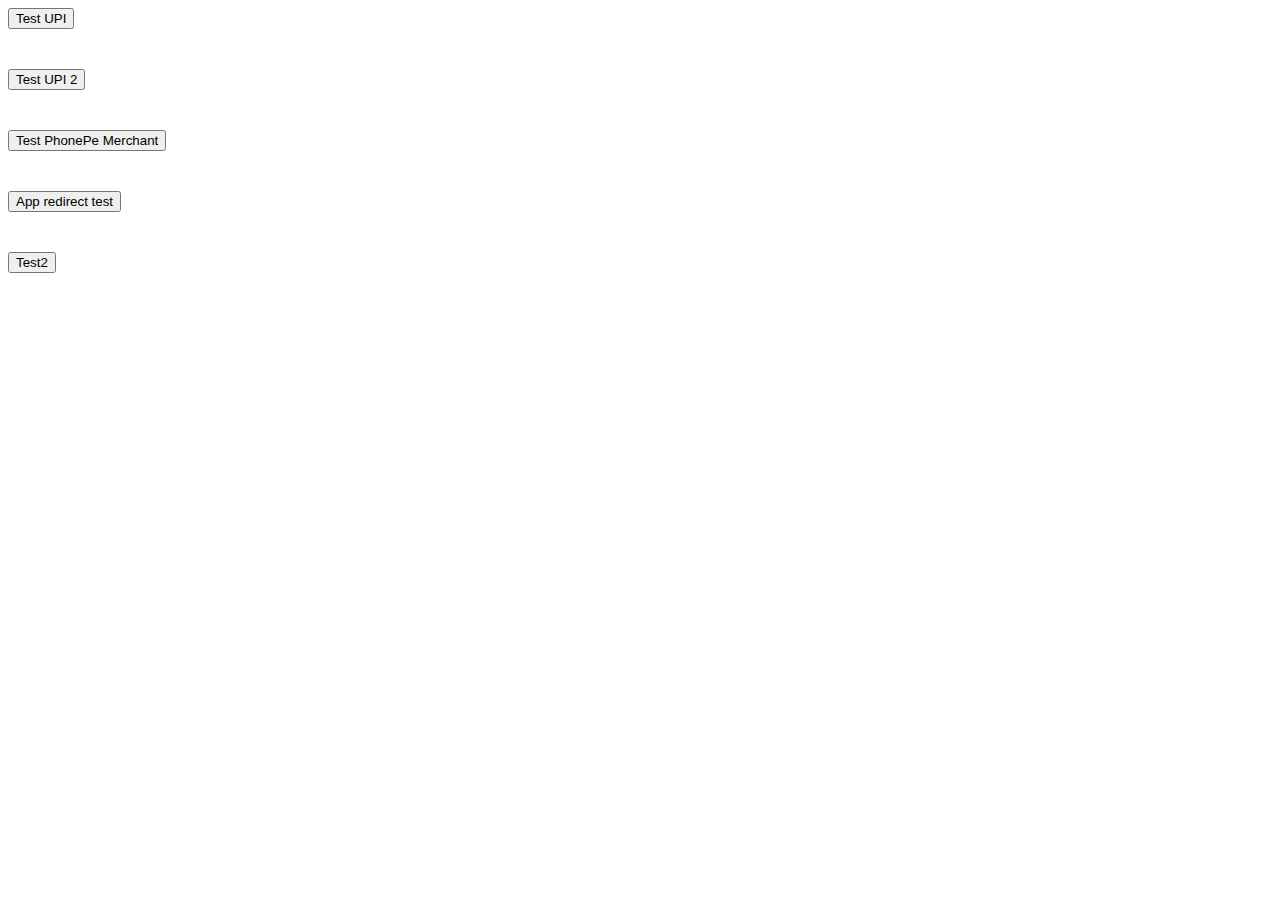
<file: index.html>
<!DOCTYPE html>
<html lang="en">
<head>
    <meta charset="UTF-8">
    <meta http-equiv="X-UA-Compatible" content="IE=edge">
    <meta name="viewport" content="width=device-width, initial-scale=1.0">
    <title>UPI Test</title>
</head>
<body>
    <div style="margin: auto;">
    <a href="upi://pay?pa=7301521600@okbizaxis&pn=BAIDYANATH%20PRASAD&mc=7372&aid=uGICAgMCc09TDYQ&tr=BCR2DN4TUT47N3K2" class="upi-pay1">
        <button type="submit">Test UPI</button>
    </a>
    </div>
    
     <div style="margin-top: 40px;">
    <a href="upi://pay?pa=8827755215@ybl&pn=Ankit%20Soni&tr=TID123475879854&am=10&url=https://spring-boot-blog-apis.herokuapp.com/api/category/upi&cu=INR" class="upi-pay1">
        <button type="submit">Test UPI 2</button>
    </a>
    </div>
    
     <div style="margin-top: 40px;">
    <a href="upi://pay?mode=05&pa=Q264261006@ybl&mc=7399&pn=PhonePeMerchant&tr=abcd6543422&am=1&orgid=180001&sign=MEUCIA0i7V3i07qr5uhvWuW9gtfVJ2p3IgsKh8DTMYmJvudSAiEA7UZcoGztQbiQCcWRt/ve5VOpPZXqaRuwLvrSP1wdFt4=" class="upi-pay1">
        <button type="submit">Test PhonePe Merchant</button>
    </a>
    </div>

      <div style="margin-top: 40px;">
    <a href="intent:#Intent;scheme=offeron;package=com.offeron.application;end">
        <button type="submit">App redirect test</button>
    </a>
    </div>

<div style="margin-top: 40px;">
    <a href="https://enterprise.google.com/android/enroll?et=TZRYZACOWBKOASFBVSHM">
        <button type="submit">Test2</button>
    </a>
    </div>
    
</body>
</html>
</file>
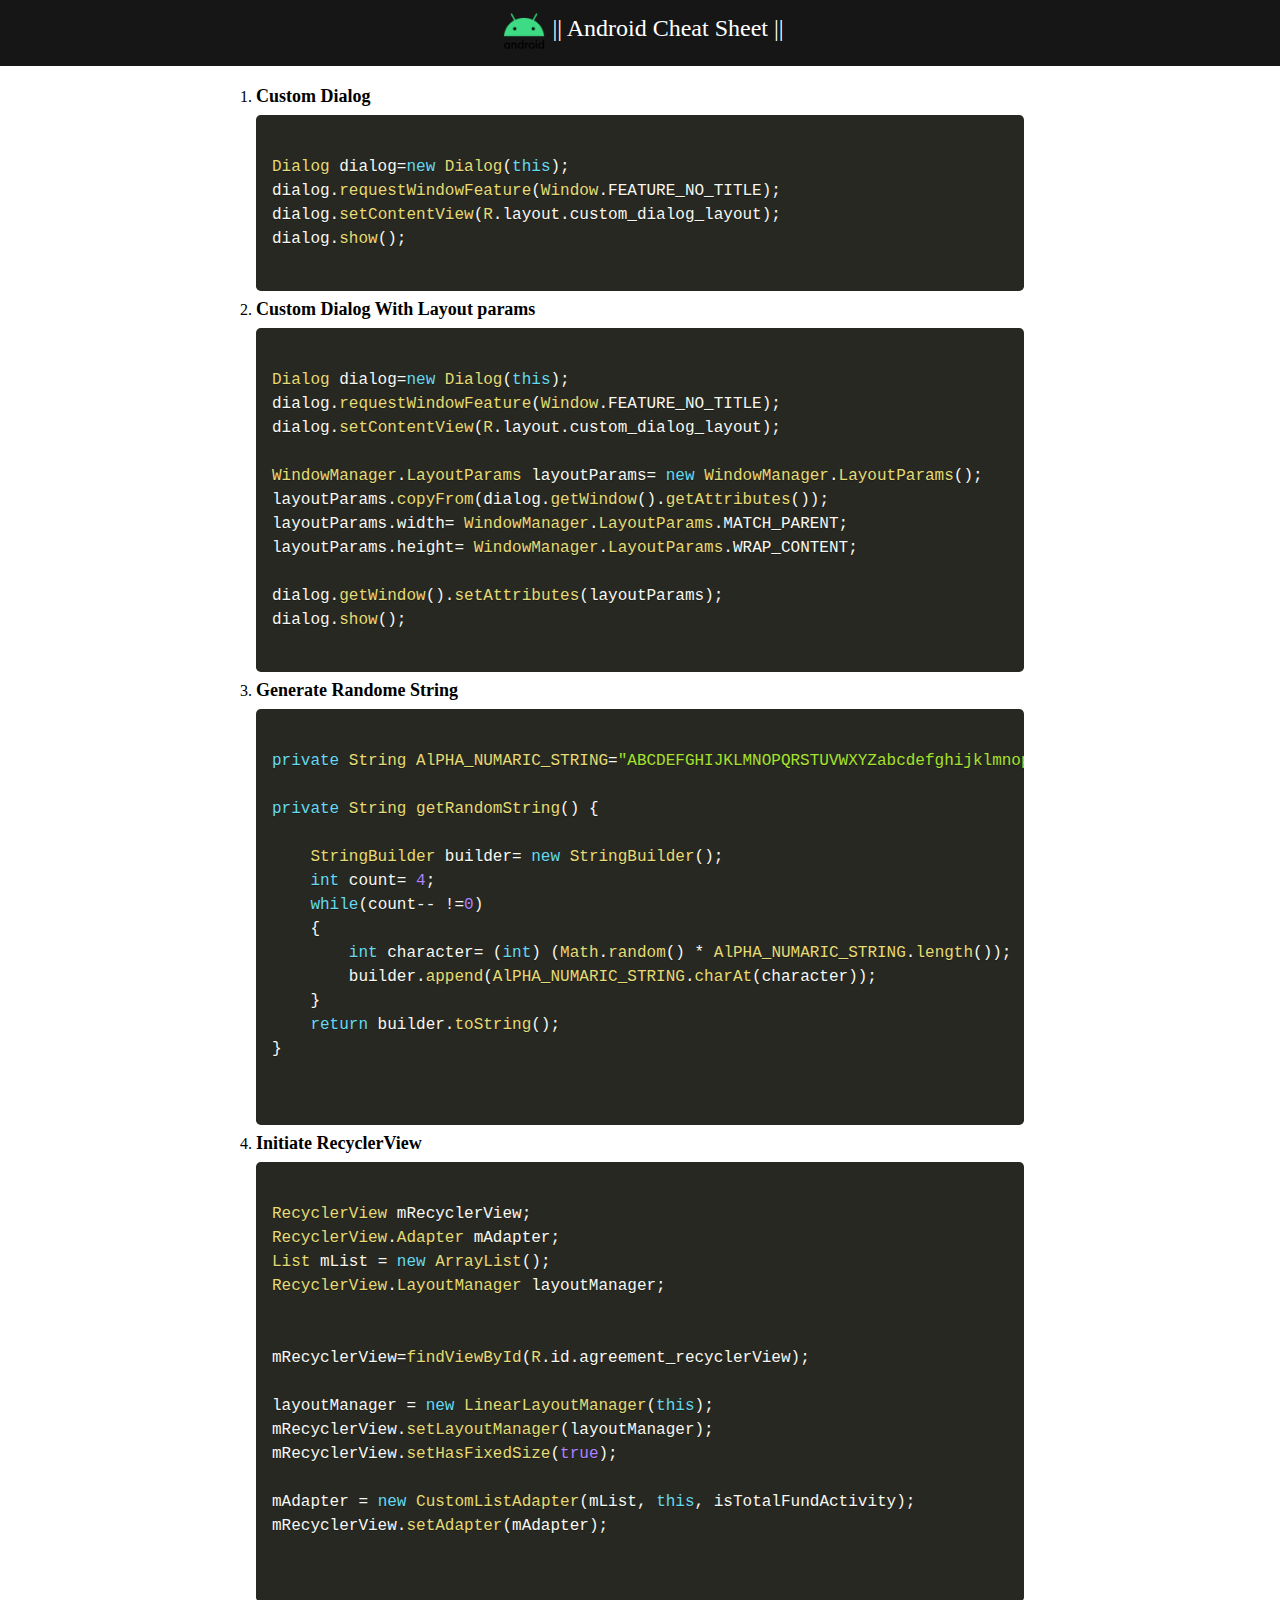
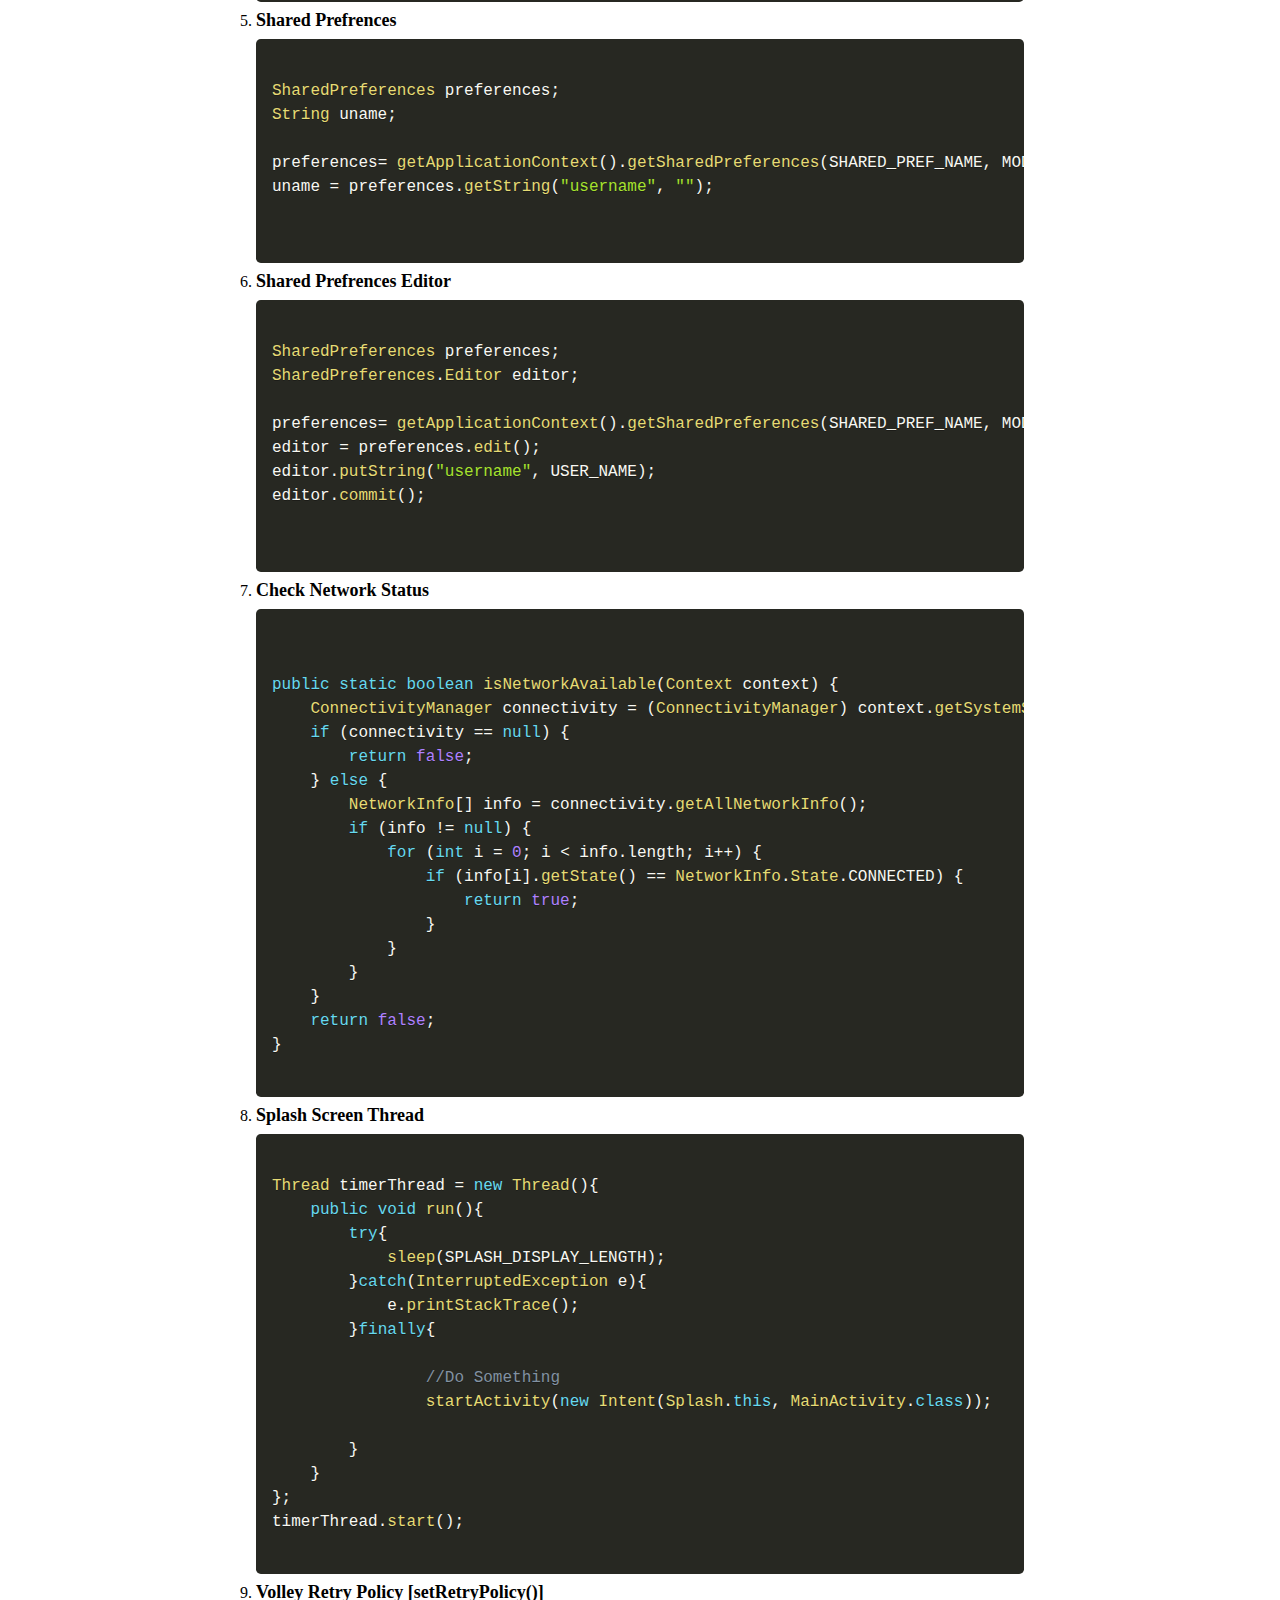
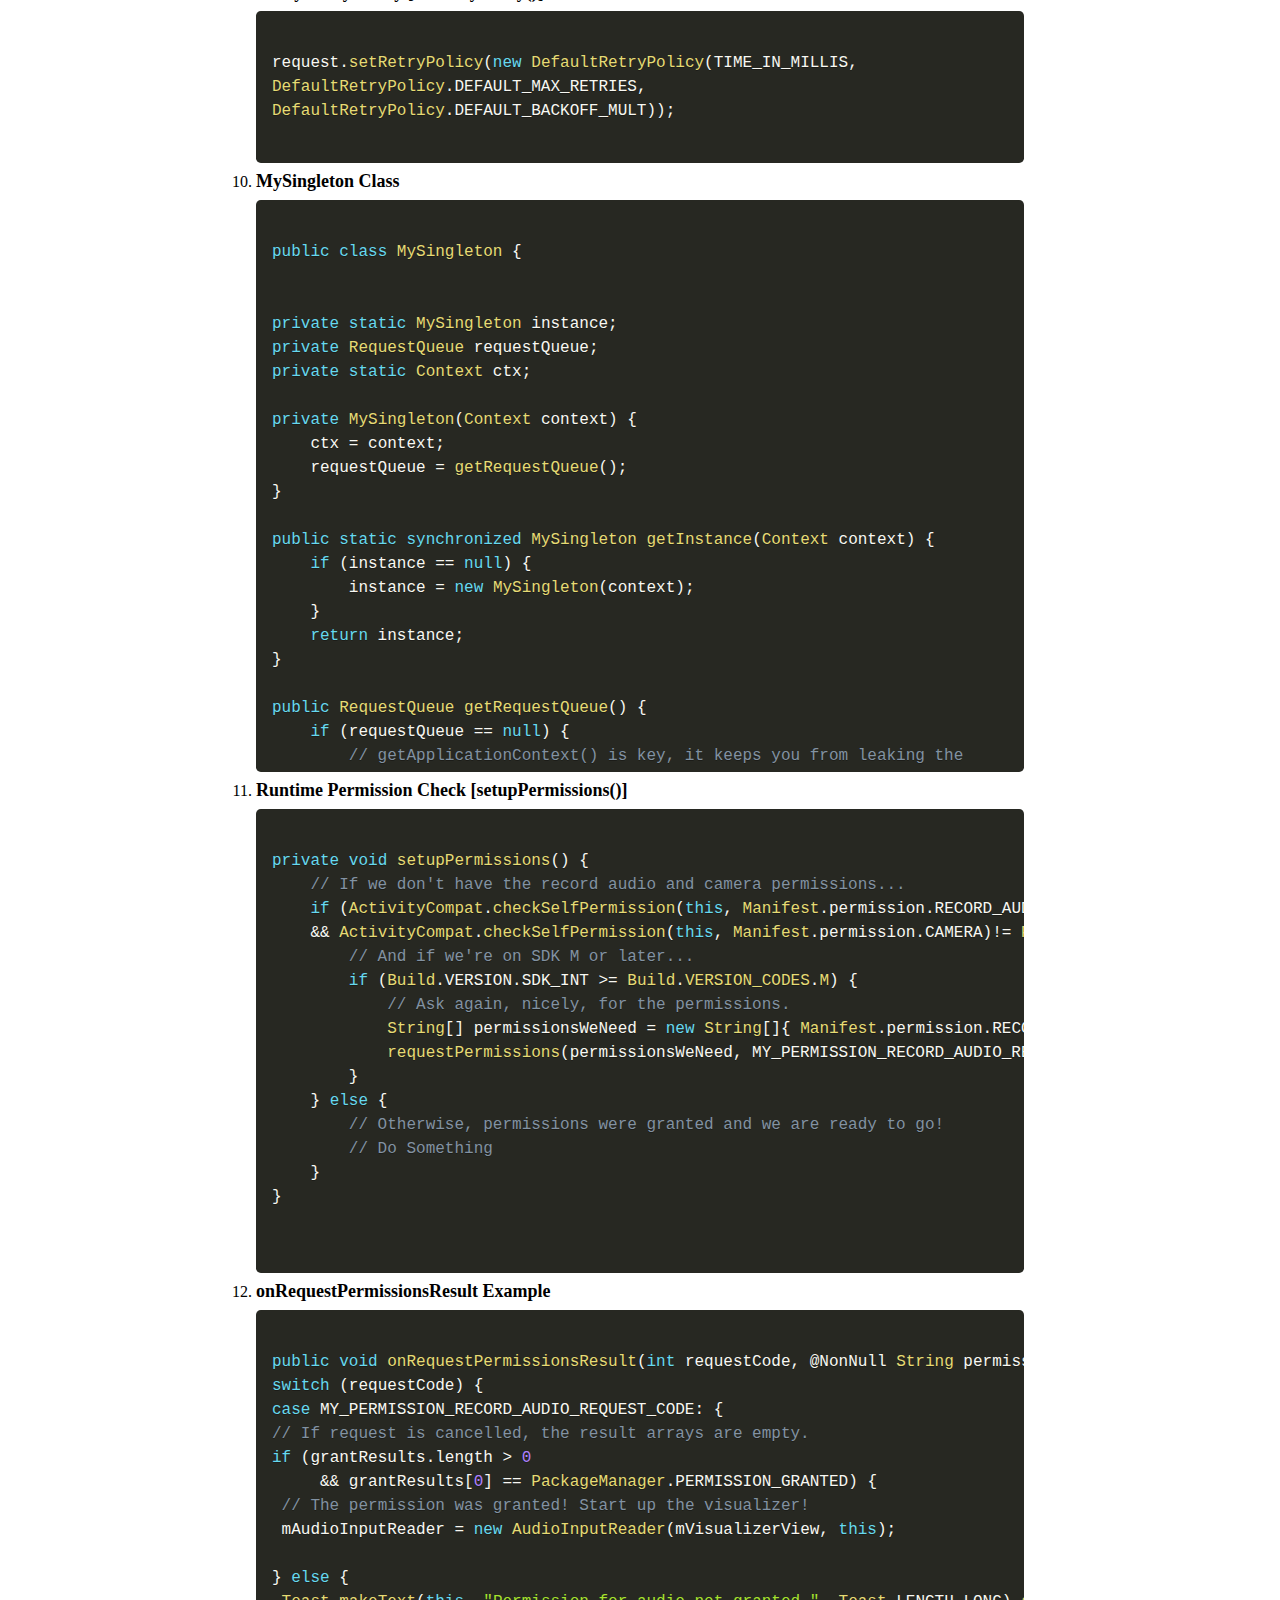
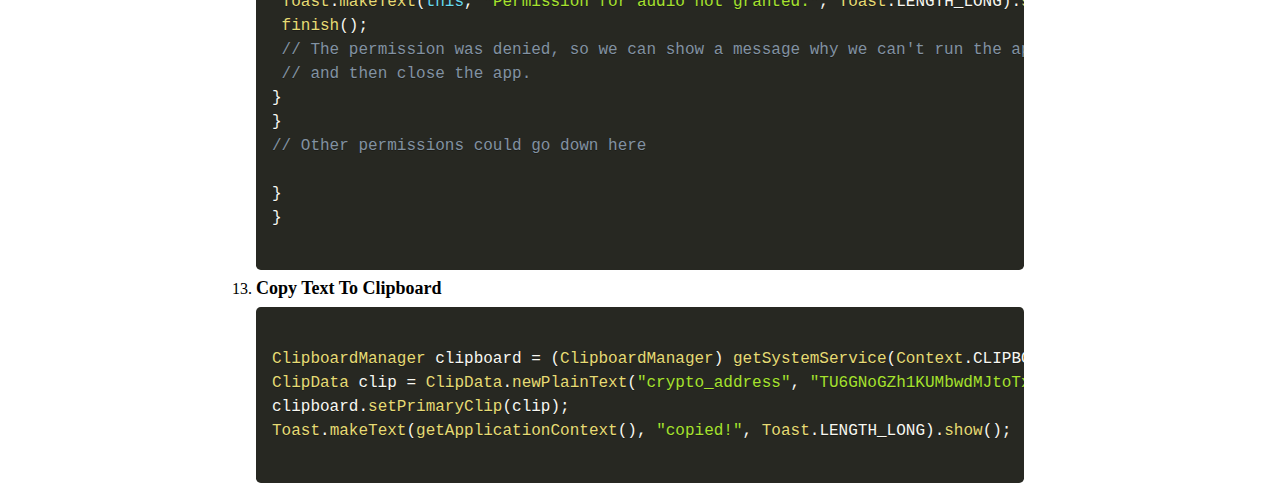
<file: cheatsheets/android/index.html>
<!DOCTYPE html>
<html lang="en">

<head>
    <meta charset="UTF-8">
    <meta name="viewport" content="width=device-width, initial-scale=1.0">
    <meta property="og:title" content="Android Cheat Sheet" />
<meta property="og:description" content="Android Cheat Sheet by Swapnil" />
<meta property="og:url" content="https://swapnil8827.github.io/cheatsheets/android/" />
<meta property="og:image" content="https://swapnil8827.github.io/cheatsheets/android/android_logo.png" />

    <title>Android Cheat Sheet</title>
    <link rel="shortcut icon" href="./android_logo.png" type="image/x-icon">
    <link rel="stylesheet" href="style.css">
    <link rel="stylesheet" href="prism.css">
    <script src="prism.js"></script>
</head>

<body>

    <!-- emmet code for repeating List Item
       li>splan.heading+pre>code.language-java 
    -->

    <nav>
        <span class="logo"><img src="./android_logo.png" alt="logo"></span>
        <div class="navbar center">
           || Android Cheat Sheet ||
        </div>
    </nav>
    <div class="container">

        <ol>
            
            <li>
                <span class="heading"> Custom Dialog</span>
                <pre>
<code class="language-java">
Dialog dialog=new Dialog(this);
dialog.requestWindowFeature(Window.FEATURE_NO_TITLE);
dialog.setContentView(R.layout.custom_dialog_layout);
dialog.show();</code>
                    </pre>
                    
                </li>


            <li>
                <span class="heading"> Custom Dialog With Layout params</span>
                <pre>
<code class="language-java">
Dialog dialog=new Dialog(this);
dialog.requestWindowFeature(Window.FEATURE_NO_TITLE);
dialog.setContentView(R.layout.custom_dialog_layout);

WindowManager.LayoutParams layoutParams= new WindowManager.LayoutParams();
layoutParams.copyFrom(dialog.getWindow().getAttributes());
layoutParams.width= WindowManager.LayoutParams.MATCH_PARENT;
layoutParams.height= WindowManager.LayoutParams.WRAP_CONTENT;

dialog.getWindow().setAttributes(layoutParams);
dialog.show();</code>
                    </pre>
                    
                </li>


                <li>
                    <splan class="heading">Generate Randome String</splan>
                    <pre><code class="language-java">
private String AlPHA_NUMARIC_STRING="ABCDEFGHIJKLMNOPQRSTUVWXYZabcdefghijklmnopqrestuvwxyz";

private String getRandomString() {

    StringBuilder builder= new StringBuilder();
    int count= 4;
    while(count-- !=0)
    {
        int character= (int) (Math.random() * AlPHA_NUMARIC_STRING.length());
        builder.append(AlPHA_NUMARIC_STRING.charAt(character));
    }
    return builder.toString();
}

                    </code></pre>
                </li>

                <li>
                    <splan class="heading">Initiate RecyclerView</splan>
                    <pre><code class="language-java">
RecyclerView mRecyclerView;
RecyclerView.Adapter mAdapter;
List mList = new ArrayList();
RecyclerView.LayoutManager layoutManager;


mRecyclerView=findViewById(R.id.agreement_recyclerView);

layoutManager = new LinearLayoutManager(this);
mRecyclerView.setLayoutManager(layoutManager);
mRecyclerView.setHasFixedSize(true);

mAdapter = new CustomListAdapter(mList, this, isTotalFundActivity);
mRecyclerView.setAdapter(mAdapter);

                    </code></pre>
                </li>

                <li>
                    <splan class="heading">Shared Prefrences</splan>
                    <pre><code class="language-java">
SharedPreferences preferences;
String uname;

preferences= getApplicationContext().getSharedPreferences(SHARED_PREF_NAME, MODE_PRIVATE);
uname = preferences.getString("username", "");

                    </code></pre>
                </li> 

                <li>
                    <splan class="heading">Shared Prefrences Editor</splan>
                    <pre><code class="language-java">
SharedPreferences preferences;
SharedPreferences.Editor editor;

preferences= getApplicationContext().getSharedPreferences(SHARED_PREF_NAME, MODE_PRIVATE);
editor = preferences.edit();
editor.putString("username", USER_NAME);
editor.commit();

                    </code></pre>
                </li> 

                <li>
                    <splan class="heading">Check Network Status</splan>
                    <pre><code class="language-java">

public static boolean isNetworkAvailable(Context context) {
    ConnectivityManager connectivity = (ConnectivityManager) context.getSystemService(Context.CONNECTIVITY_SERVICE);
    if (connectivity == null) {
        return false;
    } else {
        NetworkInfo[] info = connectivity.getAllNetworkInfo();
        if (info != null) {
            for (int i = 0; i &lt; info.length; i++) {
                if (info[i].getState() == NetworkInfo.State.CONNECTED) {
                    return true;
                }
            }
        }
    }
    return false;
}
                    </code></pre>
                </li> 


                <li>
                    <splan class="heading">Splash Screen Thread</splan>
                    <pre><code class="language-java">
Thread timerThread = new Thread(){
    public void run(){
        try{
            sleep(SPLASH_DISPLAY_LENGTH);
        }catch(InterruptedException e){
            e.printStackTrace();
        }finally{

                //Do Something
                startActivity(new Intent(Splash.this, MainActivity.class));

        }
    }
};
timerThread.start();
                    </code></pre>
                </li> 

            <li>
                    <splan class="heading">Volley Retry Policy [setRetryPolicy()]</splan>
                    <pre><code class="language-java">
request.setRetryPolicy(new DefaultRetryPolicy(TIME_IN_MILLIS,
DefaultRetryPolicy.DEFAULT_MAX_RETRIES,
DefaultRetryPolicy.DEFAULT_BACKOFF_MULT));
                    </code></pre>
                </li>
            
                           <li>
                    <splan class="heading">MySingleton Class</splan>
                    <pre><code class="language-java">
public class MySingleton {


private static MySingleton instance;
private RequestQueue requestQueue;
private static Context ctx;

private MySingleton(Context context) {
    ctx = context;
    requestQueue = getRequestQueue();
}

public static synchronized MySingleton getInstance(Context context) {
    if (instance == null) {
        instance = new MySingleton(context);
    }
    return instance;
}

public RequestQueue getRequestQueue() {
    if (requestQueue == null) {
        // getApplicationContext() is key, it keeps you from leaking the
        // Activity or BroadcastReceiver if someone passes one in.
        requestQueue = Volley.newRequestQueue(ctx.getApplicationContext());
    }
    return requestQueue;
}

public <T> void addToRequestQueue(Request<T> req) {
    getRequestQueue().add(req);
}

}
</code></pre>
                </li> 
                
                
                                <li>
                    <splan class="heading">Runtime Permission Check [setupPermissions()]</splan>
                    <pre><code class="language-java">
private void setupPermissions() {
    // If we don't have the record audio and camera permissions...
    if (ActivityCompat.checkSelfPermission(this, Manifest.permission.RECORD_AUDIO) != PackageManager.PERMISSION_GRANTED
    && ActivityCompat.checkSelfPermission(this, Manifest.permission.CAMERA)!= PackageManager.PERMISSION_GRANTED) {
        // And if we're on SDK M or later...
        if (Build.VERSION.SDK_INT >= Build.VERSION_CODES.M) {
            // Ask again, nicely, for the permissions.
            String[] permissionsWeNeed = new String[]{ Manifest.permission.RECORD_AUDIO, Manifest.permission.CAMERA };
            requestPermissions(permissionsWeNeed, MY_PERMISSION_RECORD_AUDIO_REQUEST_CODE);
        }
    } else {
        // Otherwise, permissions were granted and we are ready to go!
        // Do Something
    }
}
                    
                    </code></pre>
                </li>

                <li>
                    <splan class="heading">onRequestPermissionsResult Example</splan>
                    <pre><code class="language-java">
public void onRequestPermissionsResult(int requestCode, @NonNull String permissions[], @NonNull int[] grantResults) {
switch (requestCode) {
case MY_PERMISSION_RECORD_AUDIO_REQUEST_CODE: {
// If request is cancelled, the result arrays are empty.
if (grantResults.length > 0
     && grantResults[0] == PackageManager.PERMISSION_GRANTED) {
 // The permission was granted! Start up the visualizer!
 mAudioInputReader = new AudioInputReader(mVisualizerView, this);

} else {
 Toast.makeText(this, "Permission for audio not granted.", Toast.LENGTH_LONG).show();
 finish();
 // The permission was denied, so we can show a message why we can't run the app
 // and then close the app.
}
}
// Other permissions could go down here

}
}
                    </code></pre>
                </li> 
                
                <li>
                    <splan class="heading">Copy Text To Clipboard</splan>
                    <pre><code class="language-java">
ClipboardManager clipboard = (ClipboardManager) getSystemService(Context.CLIPBOARD_SERVICE);
ClipData clip = ClipData.newPlainText("crypto_address", "TU6GNoGZh1KUMbwdMJtoTxRb3wT6J2oJiS");
clipboard.setPrimaryClip(clip);
Toast.makeText(getApplicationContext(), "copied!", Toast.LENGTH_LONG).show();
                    </code></pre>
                </li>



        </ol>


    </div>
</body>

</html>
</file>
<file: cheatsheets/android/style.css>
*{
    margin: 0;
    padding: 0;
}

nav{
    display: flex;
    align-items: center;
    justify-content: center;
    height: 66px;
    background-color: rgb(22, 22, 22);
    color: white;
    font-size: larger;
}

.navbar{
    margin-bottom: 10px;
    font-size: x-large;
}

.logo img{
    height: 56px;
    width: auto;
}

.container{
    width: 60vw;
    margin: auto;
    margin-top: 20px;
}

ul{
    list-style-type: square;
    color: rgb(22, 22, 22);
}

.heading{
    font-size: large;
    font-weight: bold;
}

.language-java{
    max-height: 60vh;
}

@media only screen and (max-width: 600px)
{
    .container{
        width: 98vw;
        
    }
}
</file>
<file: cheatsheets/android/prism.css>
/* PrismJS 1.23.0
https://prismjs.com/download.html#themes=prism-okaidia&languages=markup+clike+java+javadoc+javadoclike&plugins=line-highlight+toolbar+copy-to-clipboard */
/**
 * okaidia theme for JavaScript, CSS and HTML
 * Loosely based on Monokai textmate theme by http://www.monokai.nl/
 * @author ocodia
 */

code[class*="language-"],
pre[class*="language-"] {
	color: #f8f8f2;
	background: none;
	text-shadow: 0 1px rgba(0, 0, 0, 0.3);
	font-family: Consolas, Monaco, 'Andale Mono', 'Ubuntu Mono', monospace;
	font-size: 1em;
	text-align: left;
	white-space: pre;
	word-spacing: normal;
	word-break: normal;
	word-wrap: normal;
	line-height: 1.5;

	-moz-tab-size: 4;
	-o-tab-size: 4;
	tab-size: 4;

	-webkit-hyphens: none;
	-moz-hyphens: none;
	-ms-hyphens: none;
	hyphens: none;
}

/* Code blocks */
pre[class*="language-"] {
	padding: 1em;
	margin: .5em 0;
	overflow: auto;
	border-radius: 0.3em;
}

:not(pre) > code[class*="language-"],
pre[class*="language-"] {
	background: #272822;
}

/* Inline code */
:not(pre) > code[class*="language-"] {
	padding: .1em;
	border-radius: .3em;
	white-space: normal;
}

.token.comment,
.token.prolog,
.token.doctype,
.token.cdata {
	color: #8292a2;
}

.token.punctuation {
	color: #f8f8f2;
}

.token.namespace {
	opacity: .7;
}

.token.property,
.token.tag,
.token.constant,
.token.symbol,
.token.deleted {
	color: #f92672;
}

.token.boolean,
.token.number {
	color: #ae81ff;
}

.token.selector,
.token.attr-name,
.token.string,
.token.char,
.token.builtin,
.token.inserted {
	color: #a6e22e;
}

.token.operator,
.token.entity,
.token.url,
.language-css .token.string,
.style .token.string,
.token.variable {
	color: #f8f8f2;
}

.token.atrule,
.token.attr-value,
.token.function,
.token.class-name {
	color: #e6db74;
}

.token.keyword {
	color: #66d9ef;
}

.token.regex,
.token.important {
	color: #fd971f;
}

.token.important,
.token.bold {
	font-weight: bold;
}
.token.italic {
	font-style: italic;
}

.token.entity {
	cursor: help;
}

pre[data-line] {
	position: relative;
	padding: 1em 0 1em 3em;
}

.line-highlight {
	position: absolute;
	left: 0;
	right: 0;
	padding: inherit 0;
	margin-top: 1em; /* Same as .prism’s padding-top */

	background: hsla(24, 20%, 50%,.08);
	background: linear-gradient(to right, hsla(24, 20%, 50%,.1) 70%, hsla(24, 20%, 50%,0));

	pointer-events: none;

	line-height: inherit;
	white-space: pre;
}

@media print {
	.line-highlight {
		/*
		 * This will prevent browsers from replacing the background color with white.
		 * It's necessary because the element is layered on top of the displayed code.
		 */
		-webkit-print-color-adjust: exact;
		color-adjust: exact;
	}
}

	.line-highlight:before,
	.line-highlight[data-end]:after {
		content: attr(data-start);
		position: absolute;
		top: .4em;
		left: .6em;
		min-width: 1em;
		padding: 0 .5em;
		background-color: hsla(24, 20%, 50%,.4);
		color: hsl(24, 20%, 95%);
		font: bold 65%/1.5 sans-serif;
		text-align: center;
		vertical-align: .3em;
		border-radius: 999px;
		text-shadow: none;
		box-shadow: 0 1px white;
	}

	.line-highlight[data-end]:after {
		content: attr(data-end);
		top: auto;
		bottom: .4em;
	}

.line-numbers .line-highlight:before,
.line-numbers .line-highlight:after {
	content: none;
}

pre[id].linkable-line-numbers span.line-numbers-rows {
	pointer-events: all;
}
pre[id].linkable-line-numbers span.line-numbers-rows > span:before {
	cursor: pointer;
}
pre[id].linkable-line-numbers span.line-numbers-rows > span:hover:before {
	background-color: rgba(128, 128, 128, .2);
}

div.code-toolbar {
	position: relative;
}

div.code-toolbar > .toolbar {
	position: absolute;
	top: .3em;
	right: .2em;
	transition: opacity 0.3s ease-in-out;
	opacity: 0;
}

div.code-toolbar:hover > .toolbar {
	opacity: 1;
}

/* Separate line b/c rules are thrown out if selector is invalid.
   IE11 and old Edge versions don't support :focus-within. */
div.code-toolbar:focus-within > .toolbar {
	opacity: 1;
}

div.code-toolbar > .toolbar .toolbar-item {
	display: inline-block;
}

div.code-toolbar > .toolbar a {
	cursor: pointer;
}

div.code-toolbar > .toolbar button {
	background: none;
	border: 0;
	color: inherit;
	font: inherit;
	line-height: normal;
	overflow: visible;
	padding: 0;
	-webkit-user-select: none; /* for button */
	-moz-user-select: none;
	-ms-user-select: none;
}

div.code-toolbar > .toolbar a,
div.code-toolbar > .toolbar button,
div.code-toolbar > .toolbar span {
	color: #bbb;
	font-size: .8em;
	padding: 0 .5em;
	background: #f5f2f0;
	background: rgba(224, 224, 224, 0.2);
	box-shadow: 0 2px 0 0 rgba(0,0,0,0.2);
	border-radius: .5em;
}

div.code-toolbar > .toolbar a:hover,
div.code-toolbar > .toolbar a:focus,
div.code-toolbar > .toolbar button:hover,
div.code-toolbar > .toolbar button:focus,
div.code-toolbar > .toolbar span:hover,
div.code-toolbar > .toolbar span:focus {
	color: inherit;
	text-decoration: none;
}
</file>
